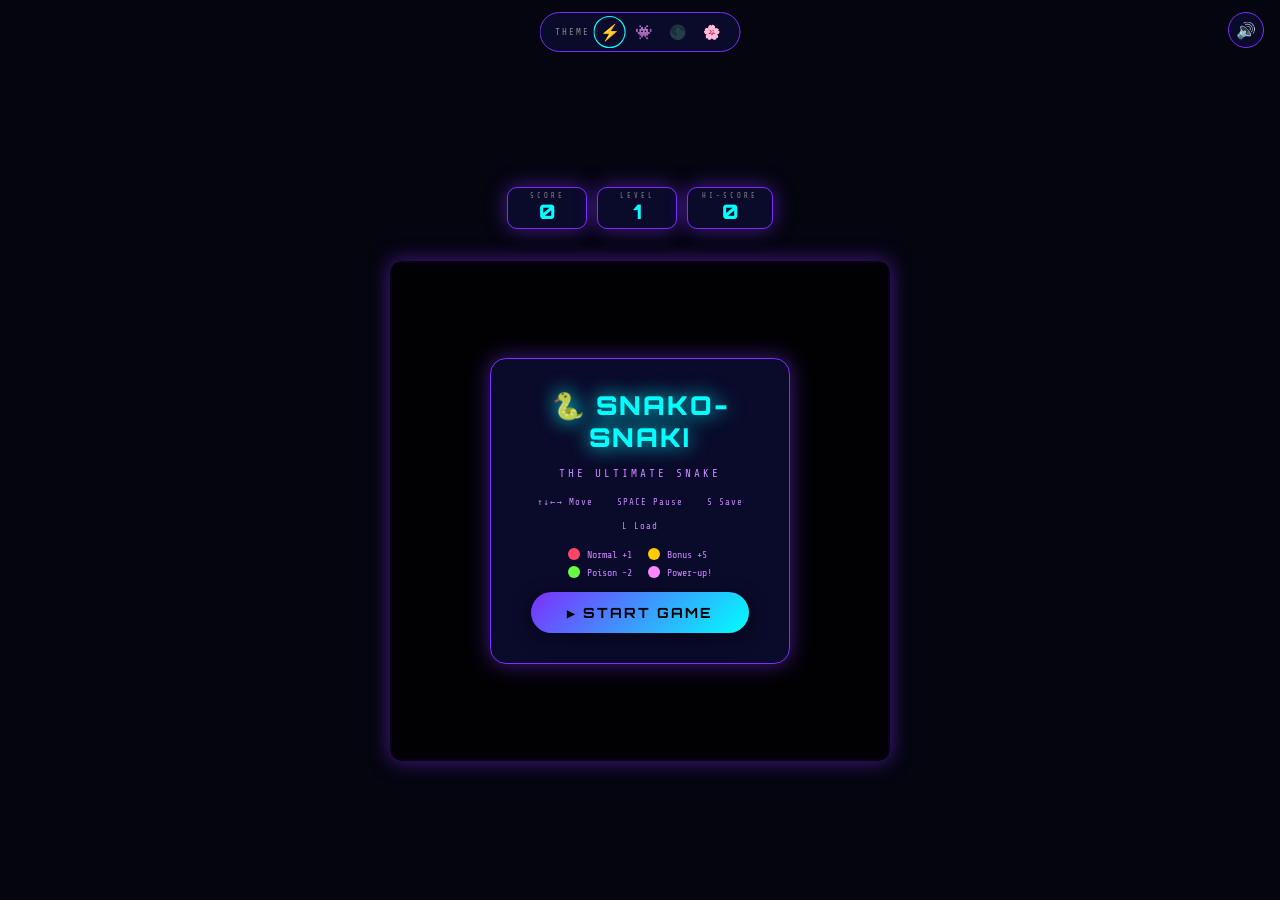
<file: index.html>
<!DOCTYPE html>
<html lang="en">
<head>
    <meta charset="UTF-8">
    <meta name="viewport" content="width=device-width, initial-scale=1.0, maximum-scale=1.0, user-scalable=no">
    <title>SNAKO-SNAKI</title>

    <link rel="preconnect" href="https://fonts.googleapis.com">
    <link href="https://fonts.googleapis.com/css2?family=Orbitron:wght@400;700;900&family=Share+Tech+Mono&display=swap" rel="stylesheet">

    <!-- CSS -->
    <link rel="stylesheet" href="style.css">
</head>

<body>

    <div id="themeBar">
        <span class="theme-label">THEME</span>
        <button class="theme-btn active" data-theme="neon" title="Neon">⚡</button>
        <button class="theme-btn" data-theme="retro" title="Retro">👾</button>
        <button class="theme-btn" data-theme="dark" title="Dark">🌑</button>
        <button class="theme-btn" data-theme="pastel" title="Pastel">🌸</button>
    </div>

    <button id="soundToggle" title="Toggle Sound">🔊</button>

    <div id="hud">
        <div class="hud-card">
            <div class="hud-label">SCORE</div>
            <div class="hud-value" id="scoreBox">0</div>
        </div>
        <div class="hud-card">
            <div class="hud-label">LEVEL</div>
            <div class="hud-value" id="levelBox">1</div>
        </div>
        <div class="hud-card">
            <div class="hud-label">HI-SCORE</div>
            <div class="hud-value" id="hiscoreBox">0</div>
        </div>
    </div>

    <div id="powerupDisplay"></div>

    <div id="boardWrapper">

        <canvas id="board" width="500" height="500"></canvas>

        <div id="startScreen" class="overlay">
            <div class="overlay-box">
                <div class="overlay-title">🐍 SNAKO-SNAKI</div>
                <div class="overlay-subtitle">THE ULTIMATE SNAKE</div>

                <div class="key-hints">
                    <span>↑↓←→ Move</span>
                    <span>SPACE Pause</span>
                    <span>S Save</span>
                    <span>L Load</span>
                </div>

                <div class="food-legend">
                    <div class="legend-item">
                        <span class="legend-dot normal"></span> Normal +1
                    </div>
                    <div class="legend-item">
                        <span class="legend-dot bonus"></span> Bonus +5
                    </div>
                    <div class="legend-item">
                        <span class="legend-dot poison"></span> Poison -2
                    </div>
                    <div class="legend-item">
                        <span class="legend-dot powerup"></span> Power-up!
                    </div>
                </div>

                <button class="btn-play" id="startBtn">▶ START GAME</button>
            </div>
        </div>

        <div id="gameOverScreen" class="overlay hidden">
            <div class="overlay-box">
                <div class="overlay-title">💀 GAME OVER</div>

                <div id="finalScore" class="final-score"></div>
                <div id="newHiScore" class="new-hiscore hidden">
                    🏆 NEW HIGH SCORE!
                </div>

                <button class="btn-play" id="restartBtn">↺ PLAY AGAIN</button>
                <button class="btn-secondary" id="saveBtn">💾 SAVE SCORE</button>
            </div>
        </div>

        <div id="pauseScreen" class="overlay hidden">
            <div class="overlay-box">
                <div class="overlay-title">⏸ PAUSED</div>
                <div class="overlay-subtitle">Press SPACE to resume</div>

                <button class="btn-secondary" id="saveGameBtn">💾 Save Game</button>
                <button class="btn-secondary" id="loadGameBtn">📂 Load Game</button>
            </div>
        </div>

    </div>

    <div id="mobileControls">
        <div class="dpad">
            <button class="dpad-btn dpad-up" data-dir="up">▲</button>

            <div class="dpad-row">
                <button class="dpad-btn dpad-left" data-dir="left">◀</button>
                <div class="dpad-center">🐍</div>
                <button class="dpad-btn dpad-right" data-dir="right">▶</button>
            </div>

            <button class="dpad-btn dpad-down" data-dir="down">▼</button>
        </div>

        <button class="mobile-pause-btn" id="mobilePauseBtn">⏸</button>
    </div>

    <script src="script.js"></script>

</body>
</html>
</file>
<file: style.css>
*, *::before, *::after { box-sizing: border-box; padding: 0; margin: 0; }

:root {
    --bg: #050510;
    --board-bg: #0a0a1a;
    --board-border: #7b2fff;
    --snake-head: #00ffff;
    --snake-body: #7b2fff;
    --snake-border: #ffffff33;
    --food-normal: #ff4466;
    --food-bonus: #ffcc00;
    --food-poison: #66ff44;
    --food-powerup: #ff88ff;
    --obstacle: #444466;
    --hud-bg: #0a0a2a;
    --hud-border: #7b2fff;
    --text-primary: #00ffff;
    --text-secondary: #cc88ff;
    --accent: #ff00aa;
    --overlay-bg: #000000dd;
    --btn-bg: linear-gradient(135deg, #7b2fff, #00ffff);
    --btn-text: #000;
    --label-color: #888;
    --glow: 0 0 20px #7b2fff88;
}

[data-theme="retro"] {
    --bg: #1a0a00;
    --board-bg: #1a1000;
    --board-border: #ff8800;
    --snake-head: #ffff00;
    --snake-body: #ff8800;
    --snake-border: #ffcc0033;
    --hud-bg: #1a0a00;
    --hud-border: #ff8800;
    --text-primary: #ffff00;
    --text-secondary: #ff8800;
    --accent: #ff4400;
    --glow: 0 0 20px #ff880088;
    --btn-bg: linear-gradient(135deg, #ff8800, #ffff00);
}

[data-theme="dark"] {
    --bg: #0d0d0d;
    --board-bg: #111111;
    --board-border: #333;
    --snake-head: #ffffff;
    --snake-body: #555;
    --snake-border: #ffffff22;
    --hud-bg: #111;
    --hud-border: #333;
    --text-primary: #ffffff;
    --text-secondary: #888;
    --accent: #ffffff;
    --glow: 0 0 10px #ffffff33;
    --btn-bg: linear-gradient(135deg, #333, #666);
    --btn-text: #fff;
}

[data-theme="pastel"] {
    --bg: #fce4ec;
    --board-bg: #fff5f8;
    --board-border: #f48fb1;
    --snake-head: #ce93d8;
    --snake-body: #f48fb1;
    --snake-border: #ce93d833;
    --hud-bg: #fce4ec;
    --hud-border: #f48fb1;
    --text-primary: #880e4f;
    --text-secondary: #c2185b;
    --accent: #e91e63;
    --overlay-bg: #fce4ecee;
    --glow: 0 0 15px #f48fb166;
    --btn-bg: linear-gradient(135deg, #f48fb1, #ce93d8);
    --btn-text: #fff;
    --label-color: #c2185b;
}

body {
    background: var(--bg);
    height: 100vh;
    max-height: 100vh;
    display: flex;
    flex-direction: column;
    align-items: center;
    justify-content: center;
    font-family: 'Orbitron', monospace;
    overflow: hidden;
    transition: background 0.4s;
    padding: 6px 10px;
    gap: 6px;
}


#themeBar {
    position: fixed;
    top: 12px;
    left: 50%;
    transform: translateX(-50%);
    display: flex;
    align-items: center;
    gap: 6px;
    background: var(--hud-bg);
    border: 1px solid var(--hud-border);
    border-radius: 30px;
    padding: 5px 14px;
    z-index: 100;
}
.theme-label {
    font-size: 9px;
    color: var(--label-color);
    letter-spacing: 2px;
    font-family: 'Share Tech Mono', monospace;
}
.theme-btn {
    background: none;
    border: 1px solid transparent;
    border-radius: 50%;
    width: 28px; height: 28px;
    cursor: pointer;
    font-size: 14px;
    transition: all 0.2s;
    display: flex; align-items: center; justify-content: center;
}
.theme-btn:hover, .theme-btn.active {
    border-color: var(--text-primary);
    background: var(--text-primary)22;
    transform: scale(1.15);
}

#soundToggle {
    position: fixed;
    top: 12px;
    right: 16px;
    background: var(--hud-bg);
    border: 1px solid var(--hud-border);
    border-radius: 50%;
    width: 36px; height: 36px;
    font-size: 16px;
    cursor: pointer;
    z-index: 100;
    transition: all 0.2s;
    display: flex; align-items: center; justify-content: center;
}
#soundToggle:hover { transform: scale(1.1); }


#hud {
    display: flex;
    gap: 10px;
    z-index: 10;
    margin-top: 48px;
    flex-shrink: 0;
}
.hud-card {
    background: var(--hud-bg);
    border: 1px solid var(--hud-border);
    border-radius: 10px;
    padding: 4px 14px;
    text-align: center;
    box-shadow: var(--glow);
    min-width: 80px;
    transition: background 0.4s, border-color 0.4s;
}
.hud-label {
    font-size: 7px;
    color: var(--label-color);
    letter-spacing: 3px;
    font-family: 'Share Tech Mono', monospace;
}
.hud-value {
    font-size: 20px;
    font-weight: 900;
    color: var(--text-primary);
    line-height: 1.2;
    transition: color 0.4s;
}

#powerupDisplay {
    height: 20px;
    display: flex;
    align-items: center;
    gap: 8px;
    font-family: 'Share Tech Mono', monospace;
    font-size: 11px;
    color: var(--food-powerup);
    letter-spacing: 1px;
    flex-shrink: 0;
}

#boardWrapper {
    position: relative;
    display: flex;
    align-items: center;
    justify-content: center;
    flex-shrink: 1;
    min-height: 0;
}

#board {
    display: block;
    border: 2px solid var(--board-border);
    border-radius: 10px;
    box-shadow: var(--glow), inset 0 0 40px #00000088;
    /* Key fix: board size derived from available viewport height minus all other UI */
    width: min(92vw, calc(100vh - 160px));
    height: min(92vw, calc(100vh - 160px));
    max-width: 500px;
    max-height: 500px;
    image-rendering: pixelated;
    transition: border-color 0.4s, box-shadow 0.4s;
}

/* ===== OVERLAYS ===== */
.overlay {
    position: absolute;
    inset: 0;
    background: var(--overlay-bg);
    display: flex;
    align-items: center;
    justify-content: center;
    border-radius: 10px;
    backdrop-filter: blur(6px);
    z-index: 50;
    transition: opacity 0.3s;
}
.overlay.hidden {
    display: none;
}
.overlay-box {
    display: flex;
    flex-direction: column;
    align-items: center;
    gap: 14px;
    padding: 30px 28px;
    background: var(--hud-bg);
    border: 1px solid var(--hud-border);
    border-radius: 16px;
    box-shadow: var(--glow);
    text-align: center;
    max-width: 300px;
    width: 90%;
}
.overlay-title {
    font-size: 26px;
    font-weight: 900;
    color: var(--text-primary);
    text-shadow: 0 0 20px currentColor;
    letter-spacing: 2px;
}
.overlay-subtitle {
    font-size: 11px;
    color: var(--text-secondary);
    letter-spacing: 3px;
    font-family: 'Share Tech Mono', monospace;
}
.key-hints {
    display: flex;
    flex-wrap: wrap;
    gap: 8px;
    justify-content: center;
}
.key-hints span {
    background: var(--text-primary)18;
    border: 1px solid var(--text-primary)44;
    border-radius: 6px;
    padding: 3px 8px;
    font-size: 9px;
    color: var(--text-secondary);
    font-family: 'Share Tech Mono', monospace;
    letter-spacing: 1px;
}
.food-legend {
    display: grid;
    grid-template-columns: 1fr 1fr;
    gap: 6px 16px;
    text-align: left;
}
.legend-item {
    display: flex;
    align-items: center;
    gap: 7px;
    font-size: 10px;
    color: var(--text-secondary);
    font-family: 'Share Tech Mono', monospace;
}
.legend-dot {
    width: 12px; height: 12px;
    border-radius: 50%;
    flex-shrink: 0;
}
.legend-dot.normal { background: var(--food-normal); }
.legend-dot.bonus { background: var(--food-bonus); }
.legend-dot.poison { background: var(--food-poison); }
.legend-dot.powerup { background: var(--food-powerup); }

.final-score {
    font-size: 18px;
    color: var(--text-secondary);
    font-family: 'Share Tech Mono', monospace;
}
.new-hiscore {
    font-size: 13px;
    color: var(--food-bonus);
    animation: pulse 0.8s infinite alternate;
    letter-spacing: 1px;
}
.new-hiscore.hidden { display: none; }

.btn-play {
    background: var(--btn-bg);
    color: var(--btn-text, #000);
    border: none;
    border-radius: 30px;
    padding: 12px 36px;
    font-family: 'Orbitron', monospace;
    font-size: 14px;
    font-weight: 700;
    letter-spacing: 2px;
    cursor: pointer;
    transition: transform 0.15s, opacity 0.15s;
    box-shadow: 0 4px 20px #0006;
}
.btn-play:hover { transform: scale(1.05); opacity: 0.9; }
.btn-play:active { transform: scale(0.97); }

.btn-secondary {
    background: none;
    border: 1px solid var(--hud-border);
    border-radius: 30px;
    padding: 8px 22px;
    font-family: 'Orbitron', monospace;
    font-size: 10px;
    color: var(--text-secondary);
    cursor: pointer;
    letter-spacing: 1px;
    transition: all 0.2s;
}
.btn-secondary:hover {
    border-color: var(--text-primary);
    color: var(--text-primary);
}


#mobileControls {
    display: none;
    align-items: center;
    gap: 20px;
    padding: 8px 0;
}
.dpad {
    display: flex;
    flex-direction: column;
    align-items: center;
    gap: 2px;
}
.dpad-row {
    display: flex;
    align-items: center;
    gap: 2px;
}
.dpad-btn {
    width: 52px; height: 52px;
    background: var(--hud-bg);
    border: 1px solid var(--hud-border);
    border-radius: 10px;
    color: var(--text-primary);
    font-size: 18px;
    cursor: pointer;
    display: flex; align-items: center; justify-content: center;
    transition: all 0.1s;
    -webkit-tap-highlight-color: transparent;
    user-select: none;
}
.dpad-btn:active {
    background: var(--text-primary)33;
    transform: scale(0.92);
}
.dpad-center {
    width: 52px; height: 52px;
    display: flex; align-items: center; justify-content: center;
    font-size: 20px;
    background: var(--hud-bg);
    border-radius: 10px;
    border: 1px solid var(--hud-border)55;
}
.mobile-pause-btn {
    width: 52px; height: 52px;
    background: var(--hud-bg);
    border: 1px solid var(--hud-border);
    border-radius: 50%;
    color: var(--text-primary);
    font-size: 20px;
    cursor: pointer;
    display: flex; align-items: center; justify-content: center;
    -webkit-tap-highlight-color: transparent;
    user-select: none;
}

@media (max-width: 600px), (pointer: coarse) {
    #mobileControls { display: flex; }
    #hud { margin-top: 44px; }
    .hud-card { min-width: 64px; padding: 3px 10px; }
    .hud-value { font-size: 16px; }
    #board {
        width: min(96vw, calc(100vh - 220px));
        height: min(96vw, calc(100vh - 220px));
    }
}

@keyframes pulse {
    from { opacity: 0.7; transform: scale(1); }
    to { opacity: 1; transform: scale(1.05); }
}
@keyframes scorePopIn {
    0% { transform: scale(1.5); color: var(--food-bonus); }
    100% { transform: scale(1); color: var(--text-primary); }
}
.score-pop { animation: scorePopIn 0.3s ease-out; }
</file>
